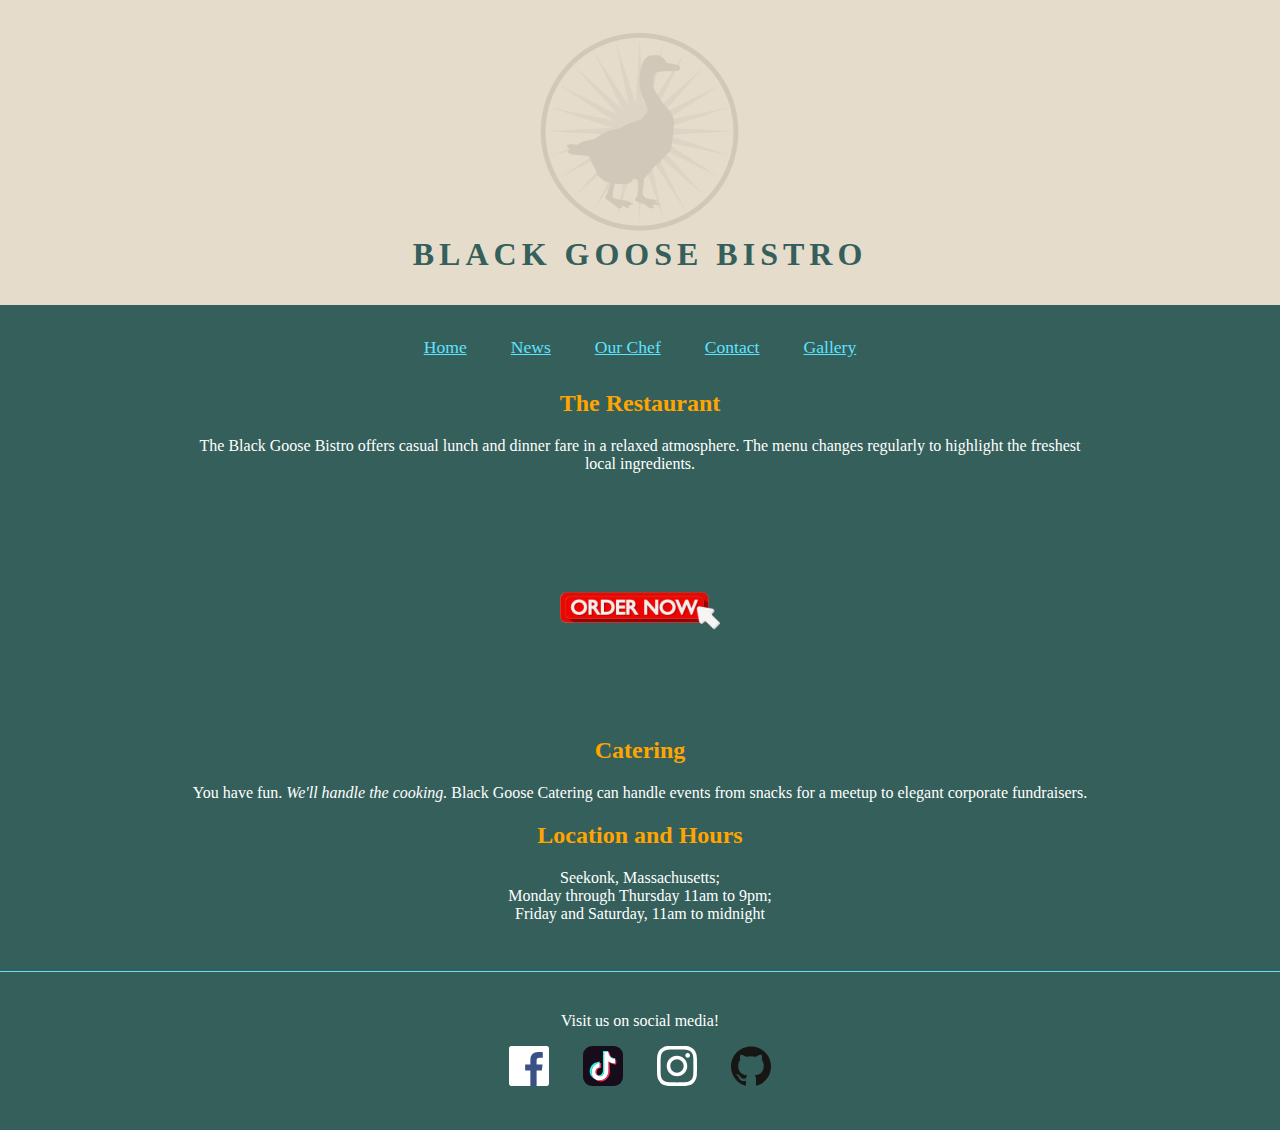
<file: Bistro/index.html>
<!DOCTYPE html>
<html lang="en">
<head>
<meta charset="UTF-8">
<title>Black Goose Bistro</title>

<style>
body {
  font-family: Georgia, serif;
  background-color: #355f5b;
  margin: 0;
  text-align: center;
  color: white;
}

header {
  background-color: #e6dccb;
  padding: 2em 0;
}

header h1 {
  margin: 0;
  color: #355f5b;
  letter-spacing: 5px;
}

nav {
  margin: 2em 0;
}

nav a {
  color: #5ee3ff;
  margin: 0 20px;
  text-decoration: underline;
  font-size: 1.1em;
}

h2 {
  color: orange;
}

section {
  width: 70%;
  margin: 0 auto;
}

footer {
  border-top: 1px solid #5ee3ff;
  margin-top: 3em;
  padding: 1.5em 0;
}

footer img {
  width: 40px;
  height: 40px;
}

ul {
  list-style-type: none;
  padding: 0;
}

li {
  display: inline;
  margin: 0 15px;
}
</style>
</head>

<body>

<header>
  <img src="images/blackgoose.png" alt="Black Goose Logo" width="200">
  <h1>BLACK GOOSE BISTRO</h1>
</header>

<nav>
  <a href="index.html">Home</a>
  <a href="bistronews.html">News</a>
  <a href="jenskitchen/index.html">Our Chef</a>
  <a href="contact.html">Contact</a>
  <a href="images2/gallery1.html">Gallery</a>
</nav>

<section>

<h2>The Restaurant</h2>
<p>
The Black Goose Bistro offers casual lunch and dinner fare in a relaxed atmosphere.
The menu changes regularly to highlight the freshest local ingredients.
</p>

<!-- ✅ ADDED ORDER BUTTON HERE -->
<div style="text-align: center; margin: 30px 0;">
  <a href="pizza.html">
    <img src="images/IMG_0811.png" alt="Order Now" width="200">
  </a>
</div>

<h2>Catering</h2>
<p>
You have fun. <em>We'll handle the cooking.</em>
Black Goose Catering can handle events from snacks for a meetup
to elegant corporate fundraisers.
</p>

<h2>Location and Hours</h2>
<p>
Seekonk, Massachusetts;<br>
Monday through Thursday 11am to 9pm;<br>
Friday and Saturday, 11am to midnight
</p>

</section>

<footer>
<p>Visit us on social media!</p>
<ul>
  <li><img src="svg/icons/facebook.svg" alt="Facebook"></li>
  <li><img src="svg/icons/tiktok.svg" alt="TikTok"></li>
  <li><img src="svg/icons/instagram.svg" alt="Instagram"></li>
  <li><img src="svg/icons/github-icon.svg" alt="GitHub"></li>
</ul>
</footer>

</body>
</html>
</file>
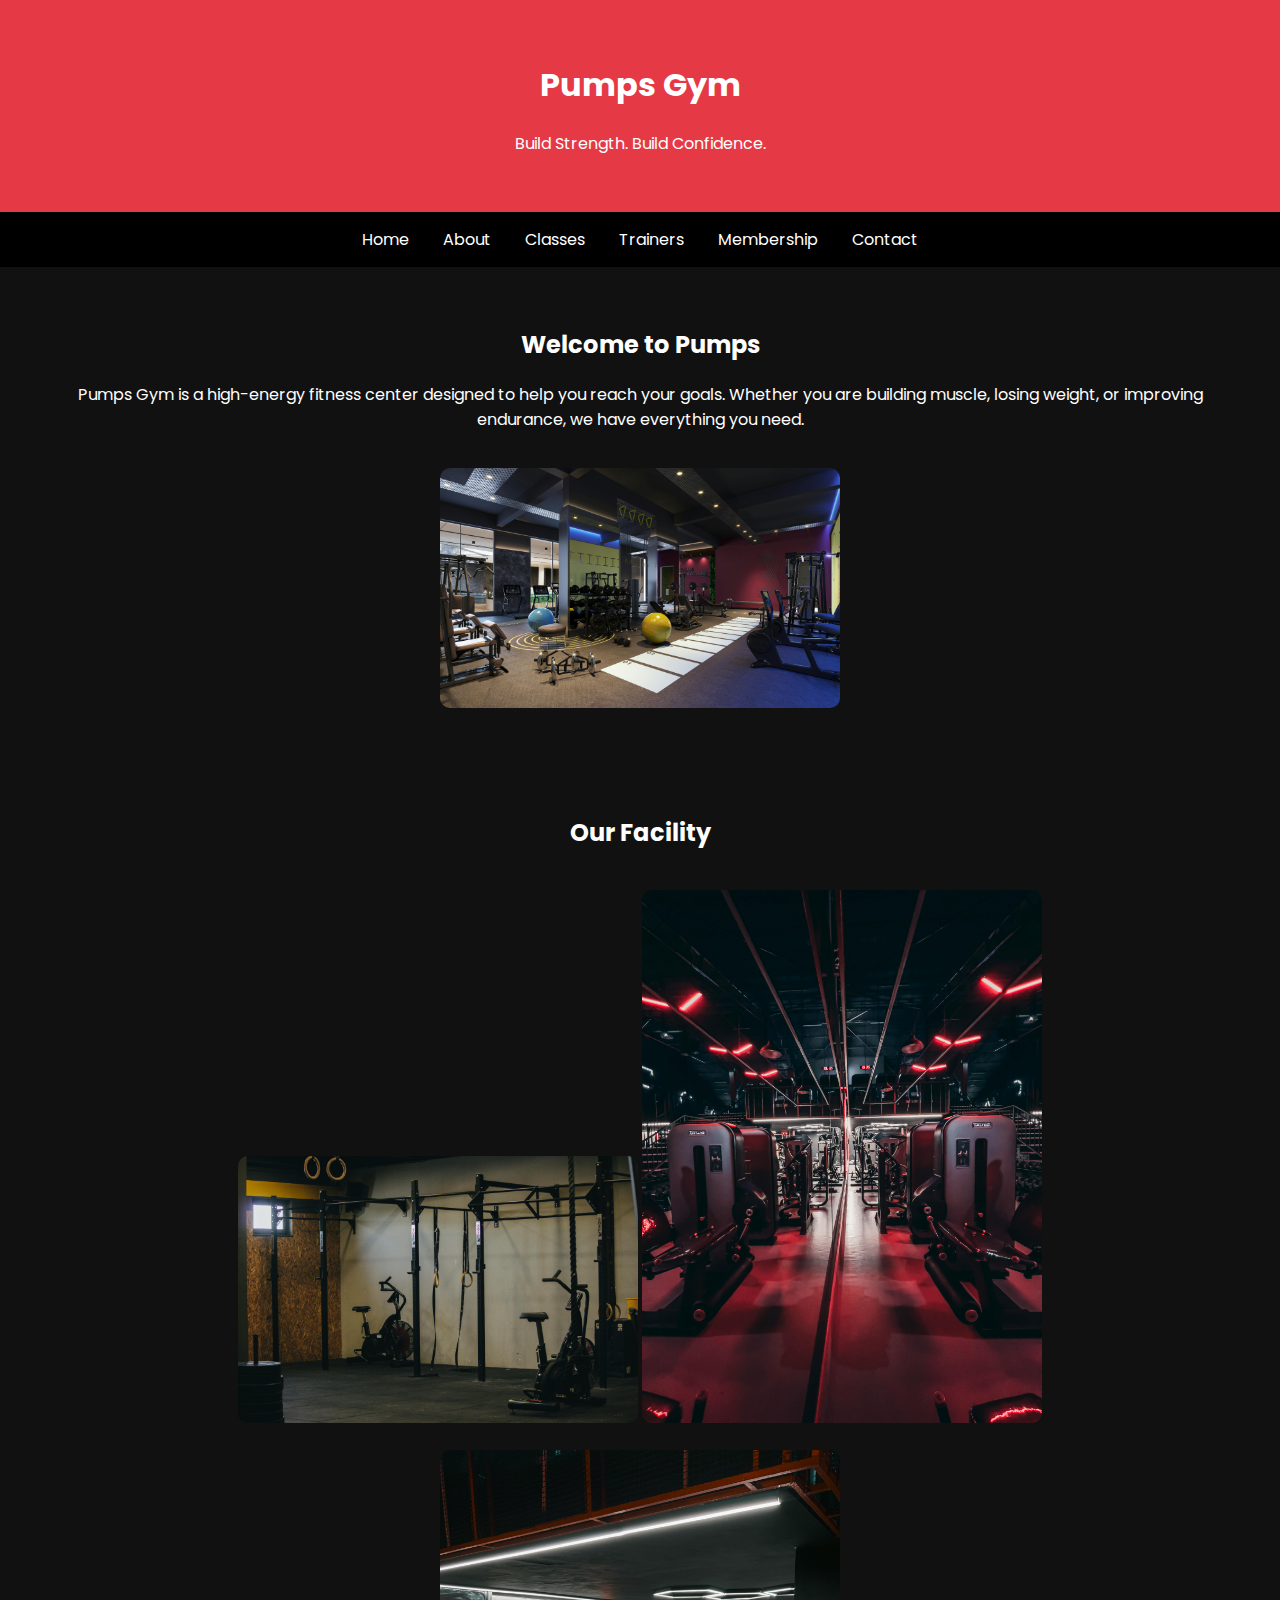
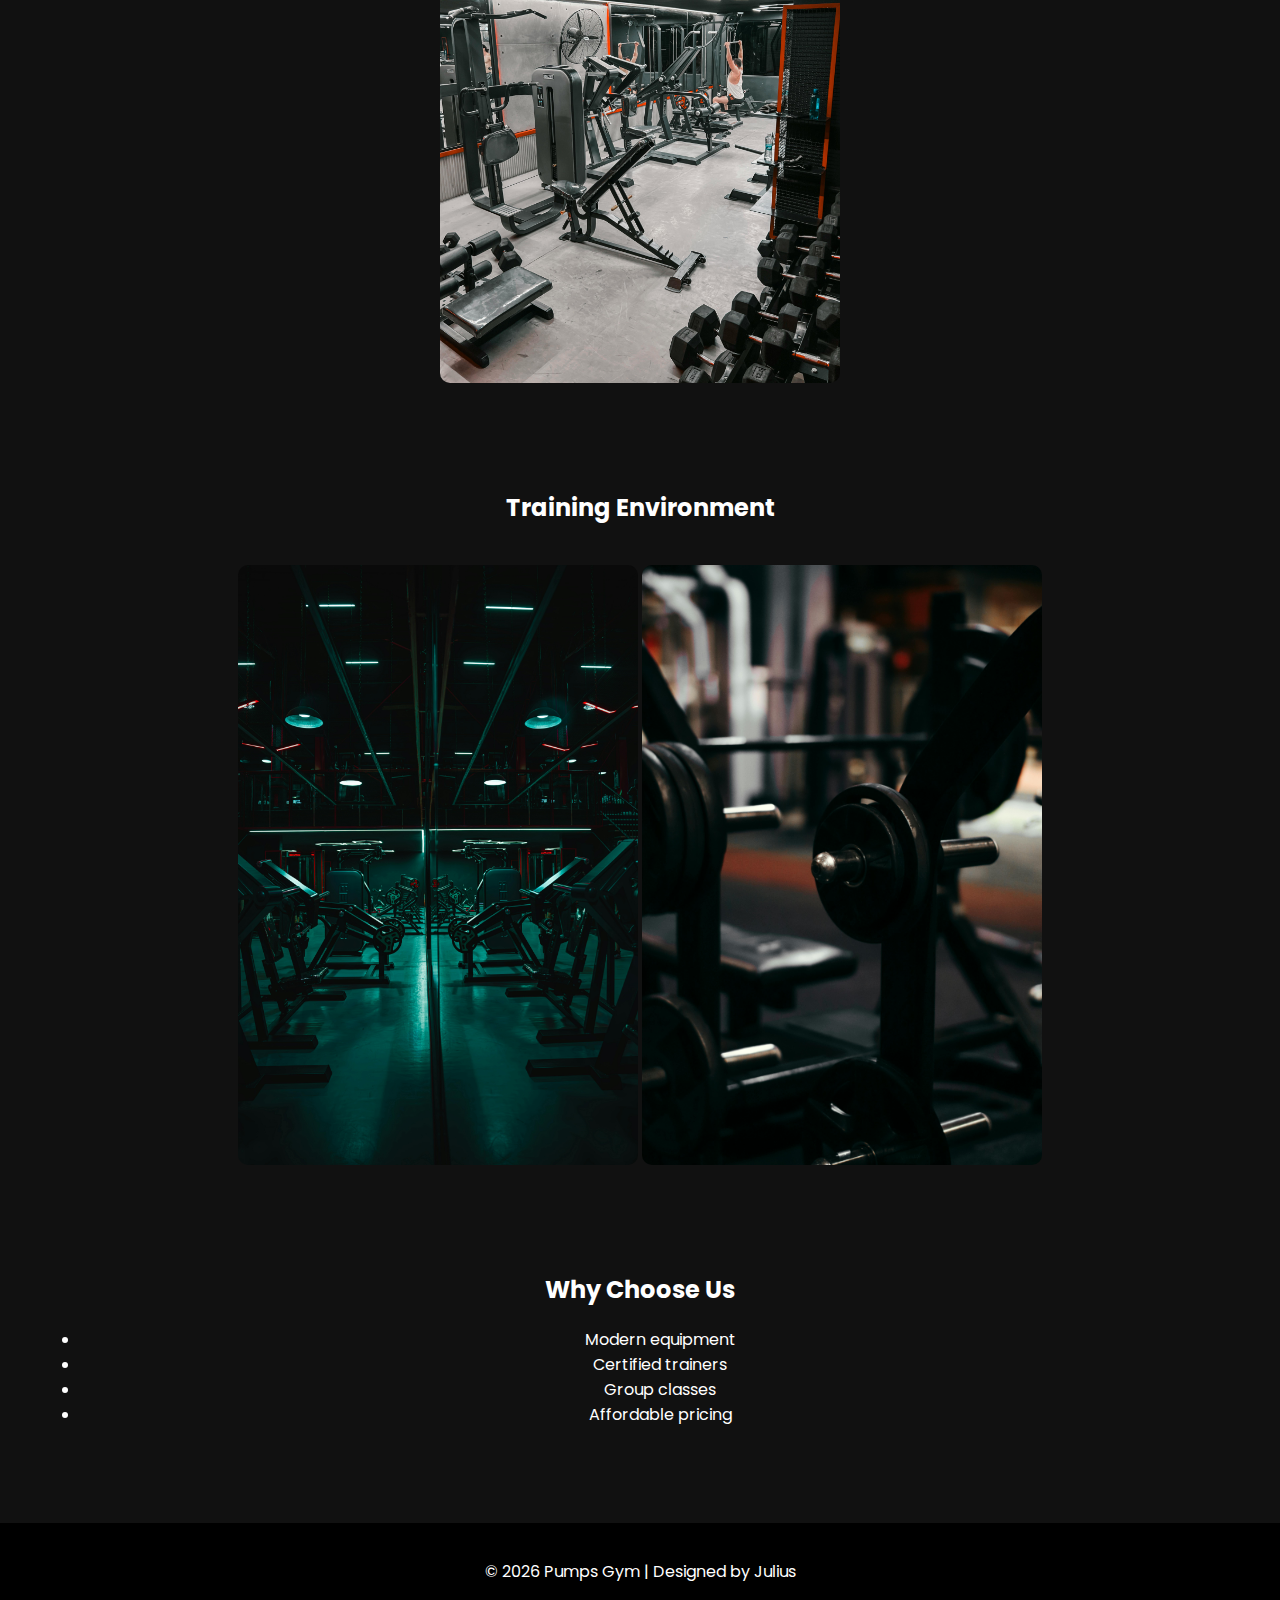
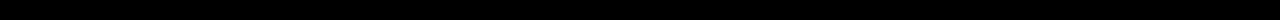
<file: pumps/index.html>
<!DOCTYPE html>
<html lang="en">
<head>
<meta charset="UTF-8">
<title>Pumps Gym</title>

<link href="https://fonts.googleapis.com/css2?family=Poppins:wght@300;600&display=swap" rel="stylesheet">
<link rel="stylesheet" href="styles.css">

</head>

<body>

<header>
<h1>Pumps Gym</h1>
<p>Build Strength. Build Confidence.</p>
</header>

<nav>
<a href="index.html">Home</a>
<a href="about.html">About</a>
<a href="classes.html">Classes</a>
<a href="trainers.html">Trainers</a>
<a href="membership.html">Membership</a>
<a href="contact.html">Contact</a>
</nav>

<section>
<h2>Welcome to Pumps</h2>
<p>Pumps Gym is a high-energy fitness center designed to help you reach your goals. Whether you are building muscle, losing weight, or improving endurance, we have everything you need.</p>

<img src="images/Gym1.jpg" alt="Gym equipment">
</section>

<section>
<h2>Our Facility</h2>

<img src="images/Gym2.jpg" alt="Gym interior">
<img src="images/Gym3.jpg" alt="Workout area">
<img src="images/Gym4.jpg" alt="Weights section">

</section>

<section>
<h2>Training Environment</h2>

<img src="images/Gym5.jpg" alt="Training space">
<img src="images/Gym6.jpg" alt="Fitness area">

</section>

<section>
<h2>Why Choose Us</h2>
<ul>
<li>Modern equipment</li>
<li>Certified trainers</li>
<li>Group classes</li>
<li>Affordable pricing</li>
</ul>
</section>

<footer>
<p>© 2026 Pumps Gym | Designed by Julius</p>
</footer>

</body>
</html>
</file>
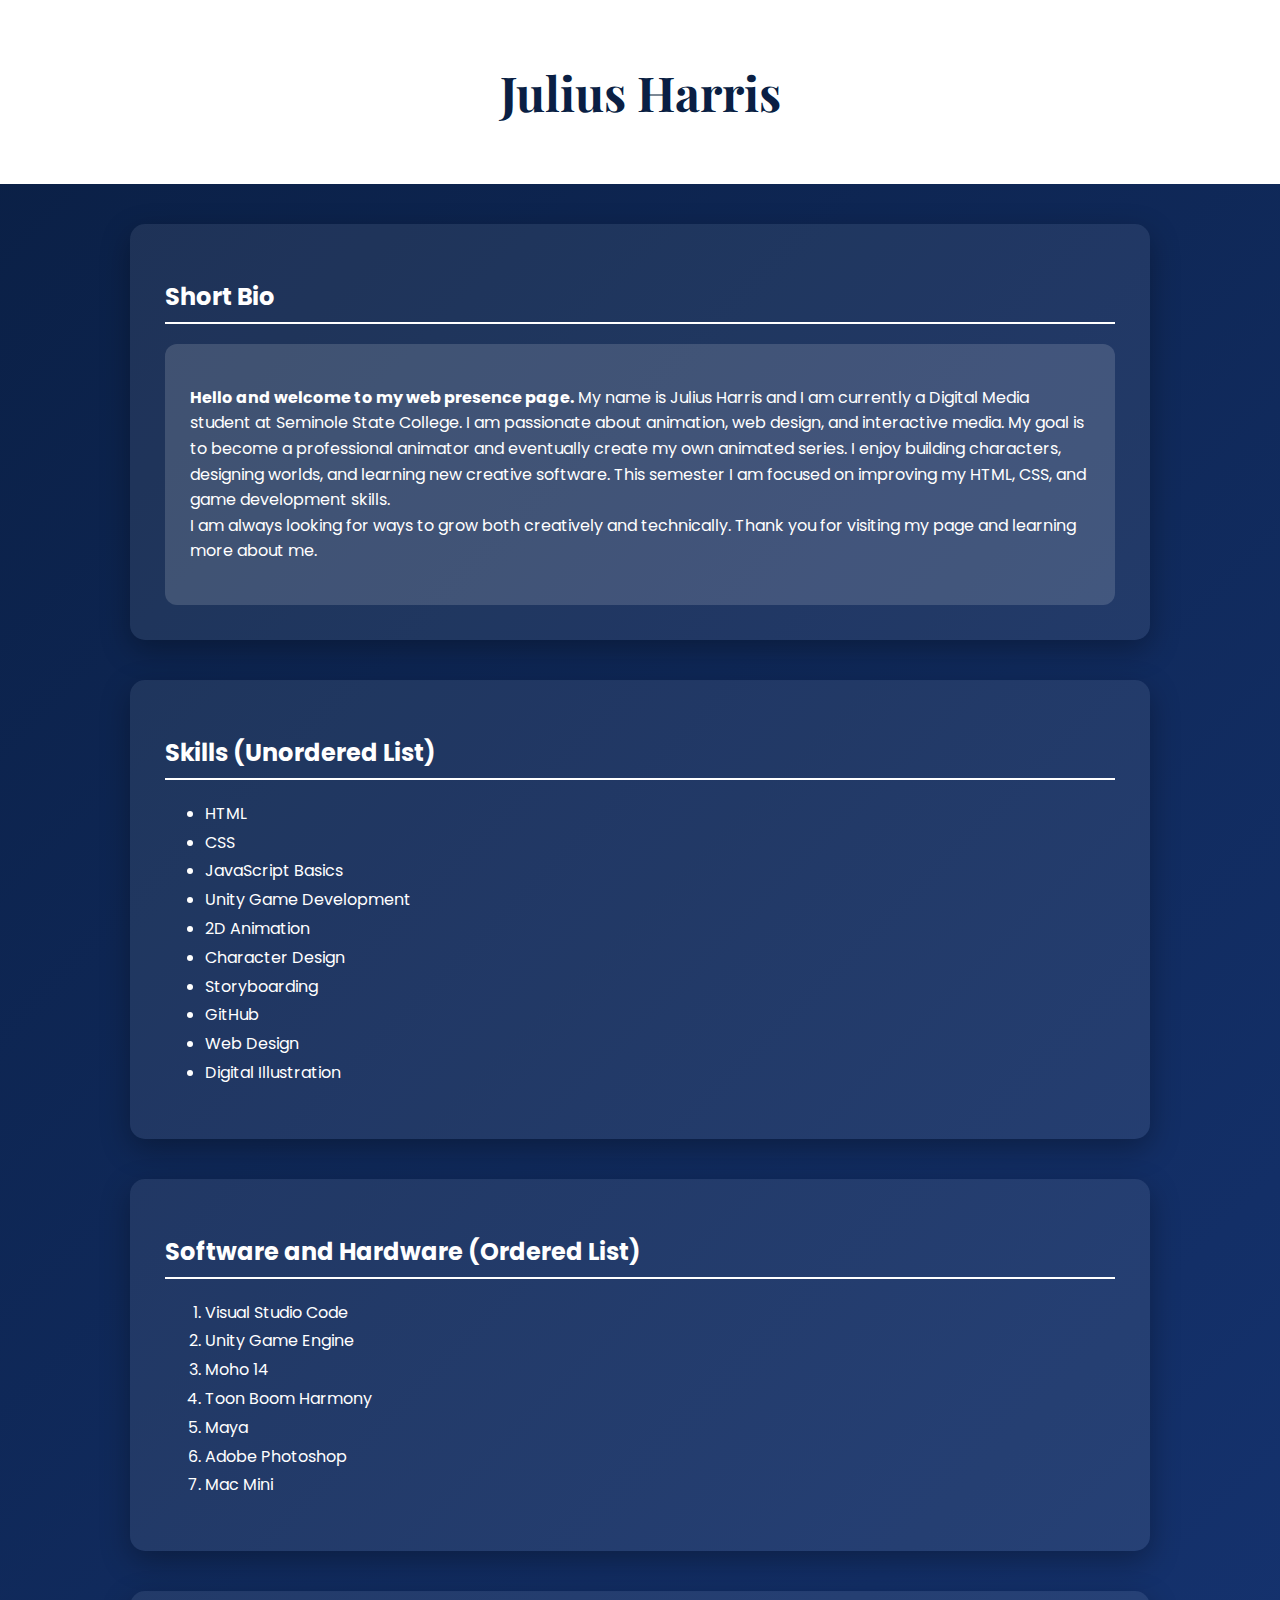
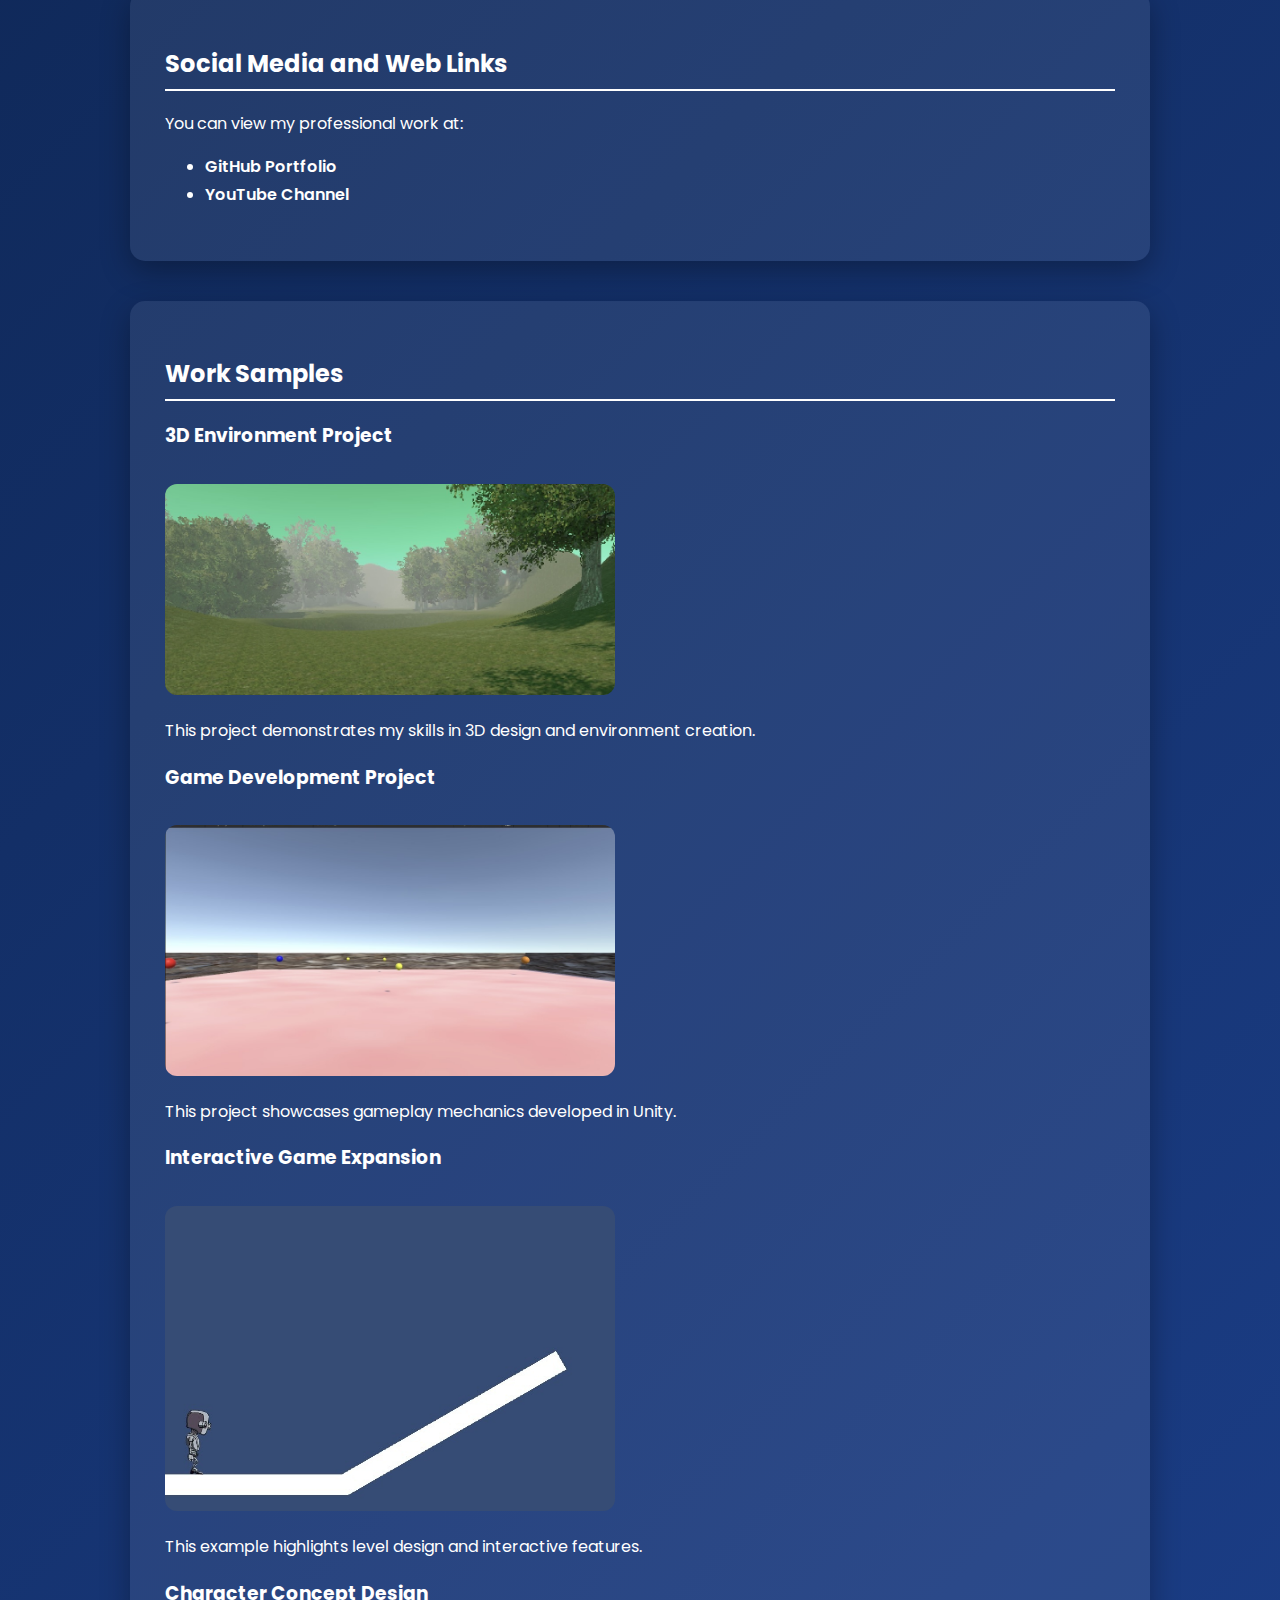
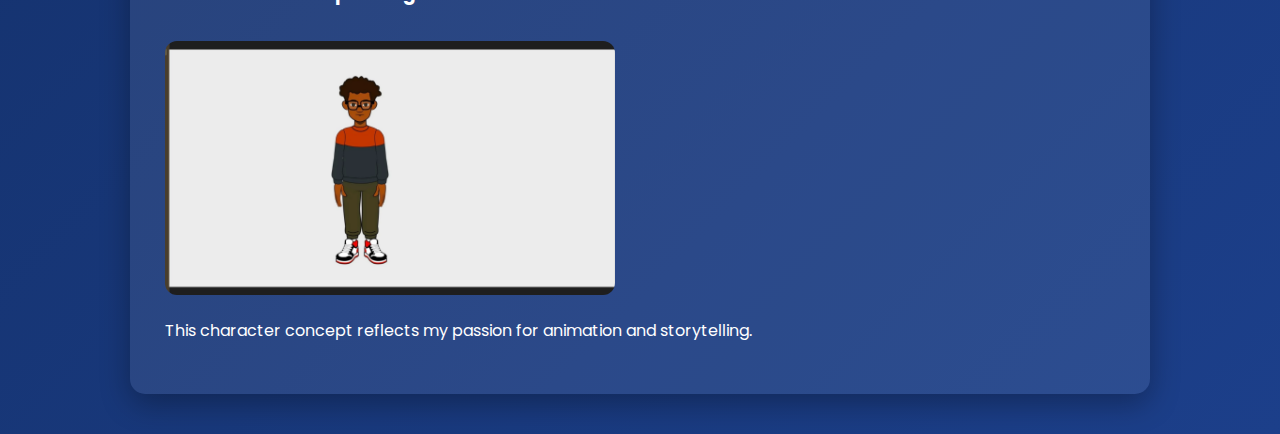
<file: resume/index.html>
<!DOCTYPE html>
<html lang="en">
<head>
<meta charset="UTF-8">
<title>Julius Harris Resume</title>

<link href="https://fonts.googleapis.com/css2?family=Poppins:wght@300;400;600&family=Playfair+Display:wght@600&display=swap" rel="stylesheet">

<style>

body {
    margin: 0;
    padding: 0;
    font-family: 'Poppins', sans-serif;
    background: linear-gradient(135deg, #0a1f44, #1c3f8a);
    color: white;
}

header {
    text-align: center;
    padding: 60px 20px;
    background: white;
    color: #0a1f44;
}

header h1 {
    font-family: 'Playfair Display', serif;
    font-size: 48px;
    margin: 0;
}

section {
    max-width: 950px;
    margin: 40px auto;
    padding: 35px;
    background: rgba(255,255,255,0.08);
    border-radius: 15px;
    box-shadow: 0 10px 30px rgba(0,0,0,0.3);
}

.bio-box {
    background: rgba(255,255,255,0.15);
    padding: 25px;
    border-radius: 12px;
}

h2 {
    border-bottom: 2px solid white;
    padding-bottom: 8px;
}

p {
    line-height: 1.6;
}

ul, ol {
    line-height: 1.8;
}

a {
    color: #ffffff;
    font-weight: 600;
    text-decoration: none;
}

a:hover {
    color: #cfd8ff;
}

img {
    width: 100%;
    max-width: 450px;
    border-radius: 12px;
    margin-top: 15px;
    transition: transform 0.3s ease;
}

img:hover {
    transform: scale(1.05);
}

</style>
</head>

<body>

<header>
<h1>Julius Harris</h1>
</header>

<section>
<h2>Short Bio</h2>

<div class="bio-box">
<p>
<strong>Hello and welcome to my web presence page.</strong> My name is Julius Harris and I am currently a Digital Media student at Seminole State College. I am passionate about animation, web design, and interactive media. My goal is to become a professional animator and eventually create my own animated series. I enjoy building characters, designing worlds, and learning new creative software. This semester I am focused on improving my HTML, CSS, and game development skills.<br>
I am always looking for ways to grow both creatively and technically. Thank you for visiting my page and learning more about me.
</p>
</div>
</section>

<section>
<h2>Skills (Unordered List)</h2>

<ul>
<li>HTML</li>
<li>CSS</li>
<li>JavaScript Basics</li>
<li>Unity Game Development</li>
<li>2D Animation</li>
<li>Character Design</li>
<li>Storyboarding</li>
<li>GitHub</li>
<li>Web Design</li>
<li>Digital Illustration</li>
</ul>

</section>

<section>
<h2>Software and Hardware (Ordered List)</h2>

<ol>
<li>Visual Studio Code</li>
<li>Unity Game Engine</li>
<li>Moho 14</li>
<li>Toon Boom Harmony</li>
<li>Maya</li>
<li>Adobe Photoshop</li>
<li>Mac Mini</li>
</ol>

</section>

<section>
<h2>Social Media and Web Links</h2>

<p>You can view my professional work at:</p>

<ul>
<li>
<a href="https://github.com/juliusharr" target="_blank">
GitHub Portfolio
</a>
</li>

<li>
<a href="https://www.youtube.com/@HappyArtAnimation" target="_blank">
YouTube Channel
</a>
</li>
</ul>

</section>

<section>
<h2>Work Samples</h2>

<h3>3D Environment Project</h3>
<img src="images/3dnv.jpg" alt="3D environment project">
<p>This project demonstrates my skills in 3D design and environment creation.</p>

<h3>Game Development Project</h3>
<img src="images/game.jpg" alt="Game project screenshot">
<p>This project showcases gameplay mechanics developed in Unity.</p>

<h3>Interactive Game Expansion</h3>
<img src="images/game2.jpg" alt="Game expansion screenshot">
<p>This example highlights level design and interactive features.</p>

<h3>Character Concept Design</h3>
<img src="images/shiloh.jpg" alt="Character concept art">
<p>This character concept reflects my passion for animation and storytelling.</p>

</section>

</body>
</html>
</file>
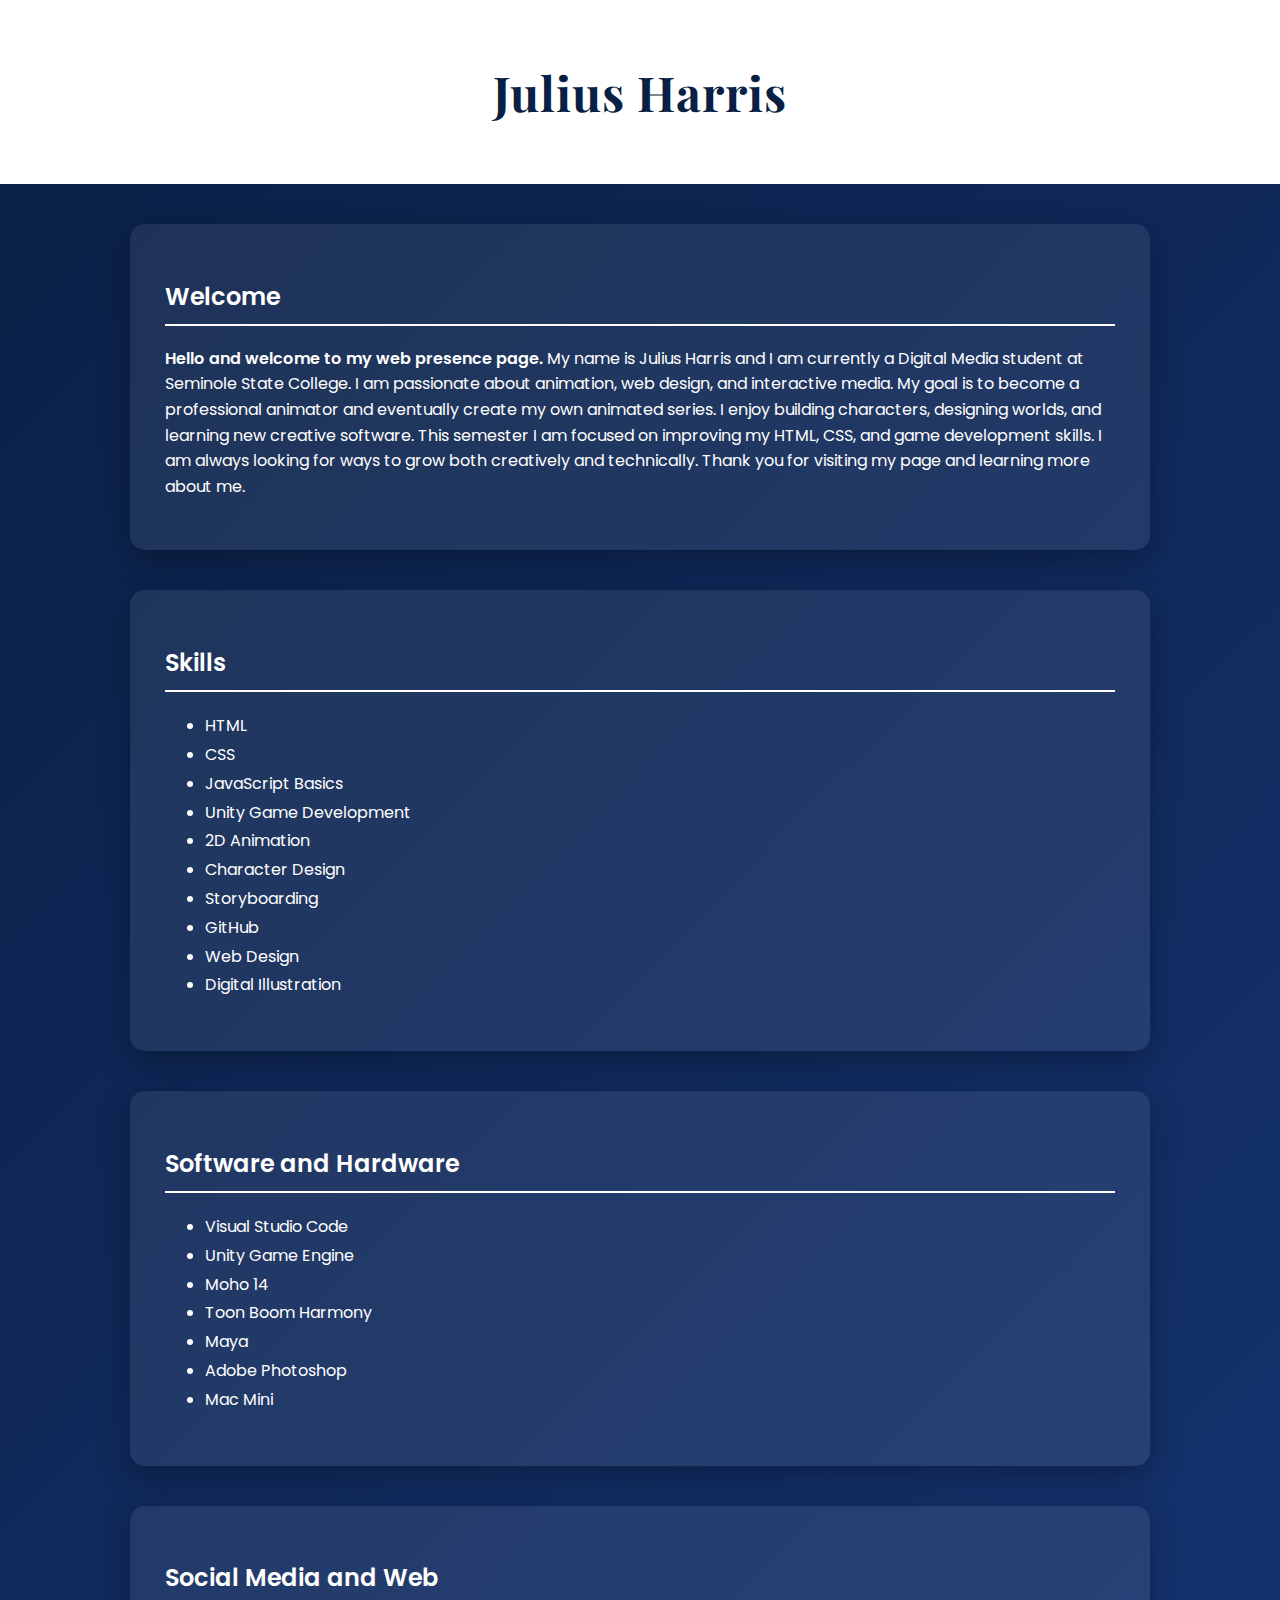
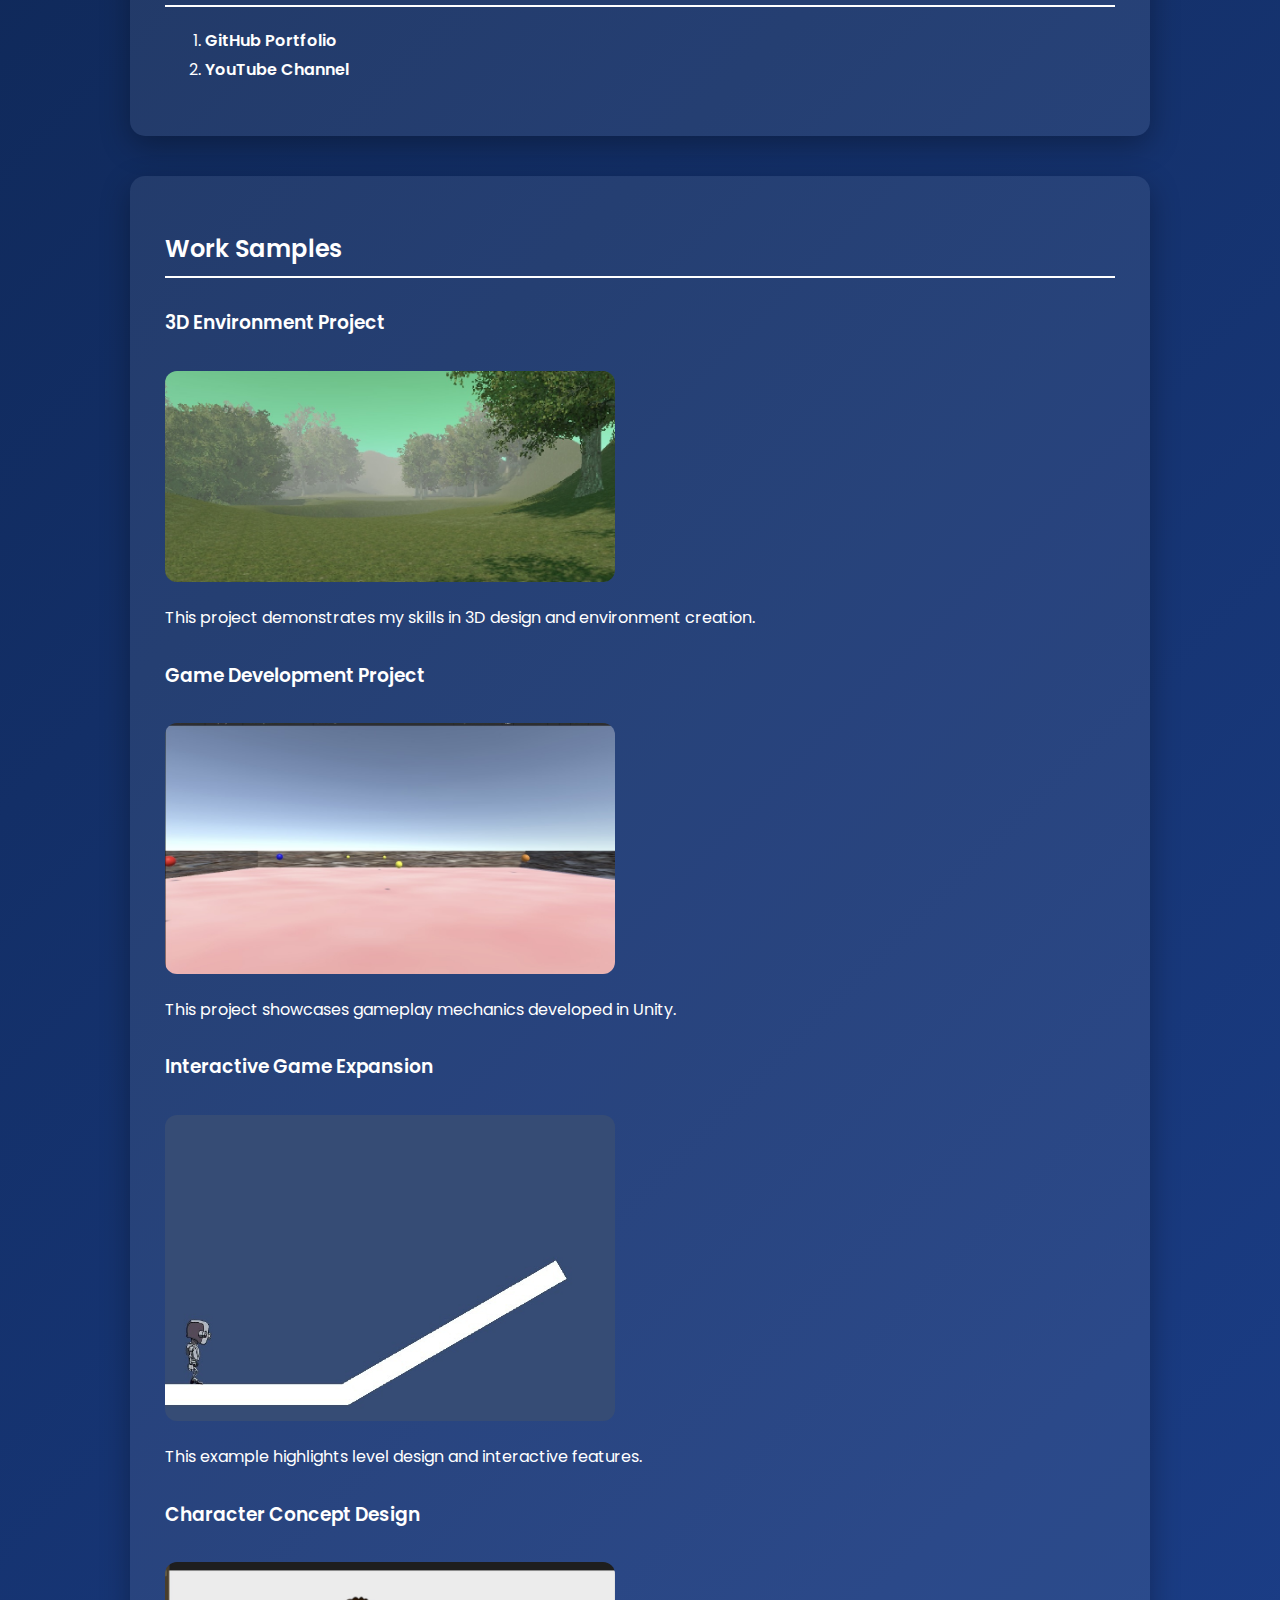
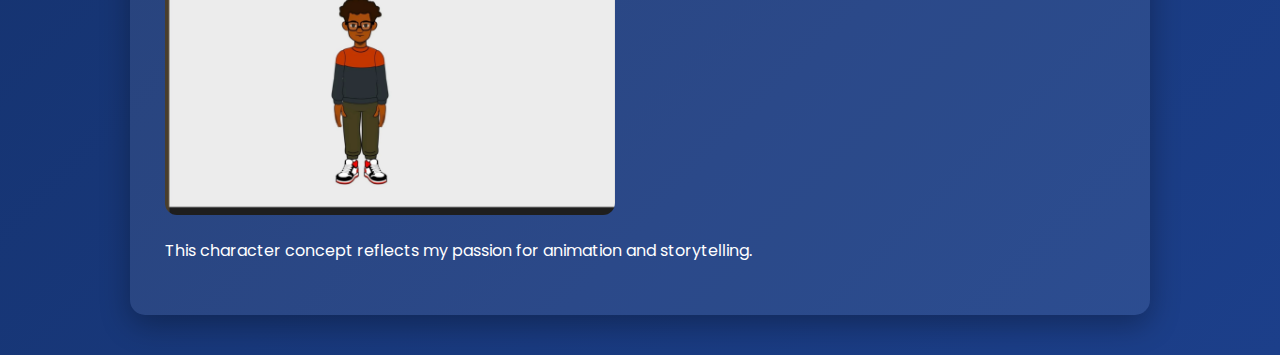
<file: resume/resume/index.html>
<!DOCTYPE html>
<html lang="en">
<head>
<meta charset="UTF-8">
<title>Julius Harris Resume</title>

<link href="https://fonts.googleapis.com/css2?family=Poppins:wght@300;400;600&family=Playfair+Display:wght@600&display=swap" rel="stylesheet">

<style>

body {
    margin: 0;
    padding: 0;
    font-family: 'Poppins', sans-serif;
    background: linear-gradient(135deg, #0a1f44, #1c3f8a);
    color: white;
}

header {
    text-align: center;
    padding: 60px 20px;
    background: white;
    color: #0a1f44;
}

header h1 {
    font-family: 'Playfair Display', serif;
    font-size: 48px;
    margin: 0;
    letter-spacing: 1px;
}

section {
    max-width: 950px;
    margin: 40px auto;
    padding: 35px;
    background: rgba(255,255,255,0.08);
    border-radius: 15px;
    box-shadow: 0 10px 30px rgba(0,0,0,0.3);
}

h2 {
    font-weight: 600;
    border-bottom: 2px solid white;
    padding-bottom: 10px;
}

h3 {
    font-weight: 600;
    margin-top: 30px;
}

p {
    line-height: 1.6;
}

a {
    color: #ffffff;
    font-weight: 600;
    text-decoration: none;
}

a:hover {
    color: #cfd8ff;
}

ul, ol {
    line-height: 1.8;
}

img {
    width: 100%;
    max-width: 450px;
    border-radius: 12px;
    margin-top: 15px;
    transition: transform 0.3s ease;
}

img:hover {
    transform: scale(1.05);
}

strong {
    font-weight: 600;
}

</style>
</head>

<body>

<header>
<h1>Julius Harris</h1>
</header>

<section>
<h2>Welcome</h2>

<p>
<strong>Hello and welcome to my web presence page.</strong> My name is Julius Harris and I am currently a Digital Media student at Seminole State College. I am passionate about animation, web design, and interactive media. My goal is to become a professional animator and eventually create my own animated series. I enjoy building characters, designing worlds, and learning new creative software. This semester I am focused on improving my HTML, CSS, and game development skills. I am always looking for ways to grow both creatively and technically. Thank you for visiting my page and learning more about me.
</p>
</section>

<section>
<h2>Skills</h2>
<ul>
<li>HTML</li>
<li>CSS</li>
<li>JavaScript Basics</li>
<li>Unity Game Development</li>
<li>2D Animation</li>
<li>Character Design</li>
<li>Storyboarding</li>
<li>GitHub</li>
<li>Web Design</li>
<li>Digital Illustration</li>
</ul>
</section>

<section>
<h2>Software and Hardware</h2>
<ul>
<li>Visual Studio Code</li>
<li>Unity Game Engine</li>
<li>Moho 14</li>
<li>Toon Boom Harmony</li>
<li>Maya</li>
<li>Adobe Photoshop</li>
<li>Mac Mini</li>
</ul>
</section>

<section>
<h2>Social Media and Web</h2>
<ol>
<li>
<a href="https://github.com/juliusharr" target="_blank">
GitHub Portfolio
</a>
</li>
<li>
<a href="https://www.youtube.com/@HappyArtAnimation" target="_blank">
YouTube Channel
</a>
</li>
</ol>
</section>

<section>
<h2>Work Samples</h2>

<h3>3D Environment Project</h3>
<img src="../images/3dnv.jpg" alt="3D environment project">
<p>This project demonstrates my skills in 3D design and environment creation.</p>

<h3>Game Development Project</h3>
<img src="../images/game.jpg" alt="Game project screenshot">
<p>This project showcases gameplay mechanics developed in Unity.</p>

<h3>Interactive Game Expansion</h3>
<img src="../images/game2.jpg" alt="Game expansion screenshot">
<p>This example highlights level design and interactive features.</p>

<h3>Character Concept Design</h3>
<img src="../images/shiloh.jpg" alt="Character concept art">
<p>This character concept reflects my passion for animation and storytelling.</p>

</section>

</body>
</html>
</file>
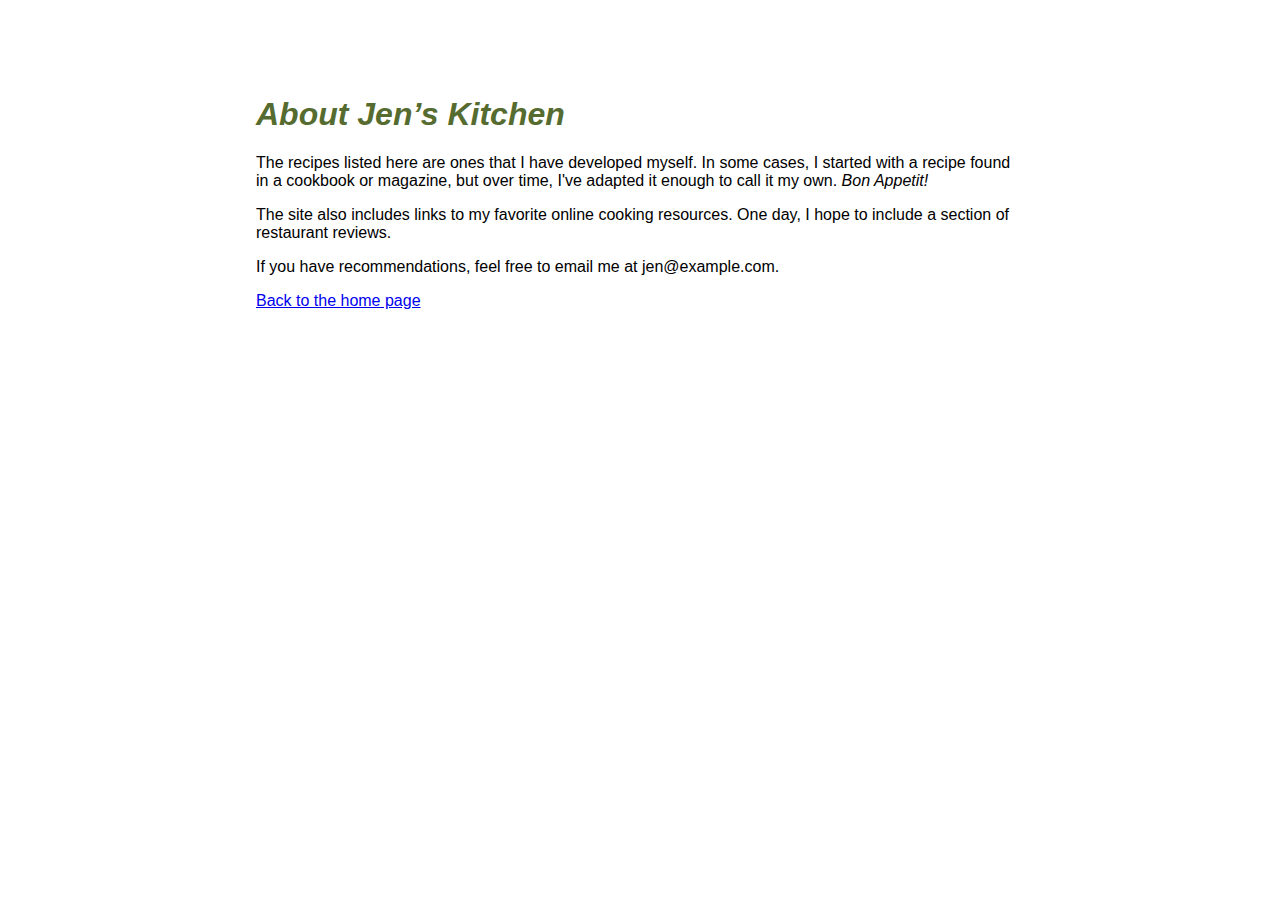
<file: about.html>
<!DOCTYPE html>
<html lang="en">
<head>
<meta charset="utf-8">
<title>About Jen's Kitchen</title>
<style>
body {
	margin: 6em 20%;
	font-family: sans-serif;
}
h1 {
	font: italic bold 2rem Futura, sans-serif; 
	color: darkolivegreen;
}

</style>

</head>
<body>

<h1>About Jen&rsquo;s Kitchen </h1>

<p>The recipes listed here are ones that I have developed myself. In some cases, I started with a recipe found in a cookbook or magazine, but over time, I've adapted it enough to call it my own. <i>Bon Appetit!</i></p>

<p>The site also includes links to my favorite online cooking resources. One day, I hope to include a section of restaurant reviews.</p>

<p>If you have recommendations, feel free to email me at jen@example.com.</p>

<p><a href="index.html">Back to the home page</a></p>

</body>
</html>
</file>
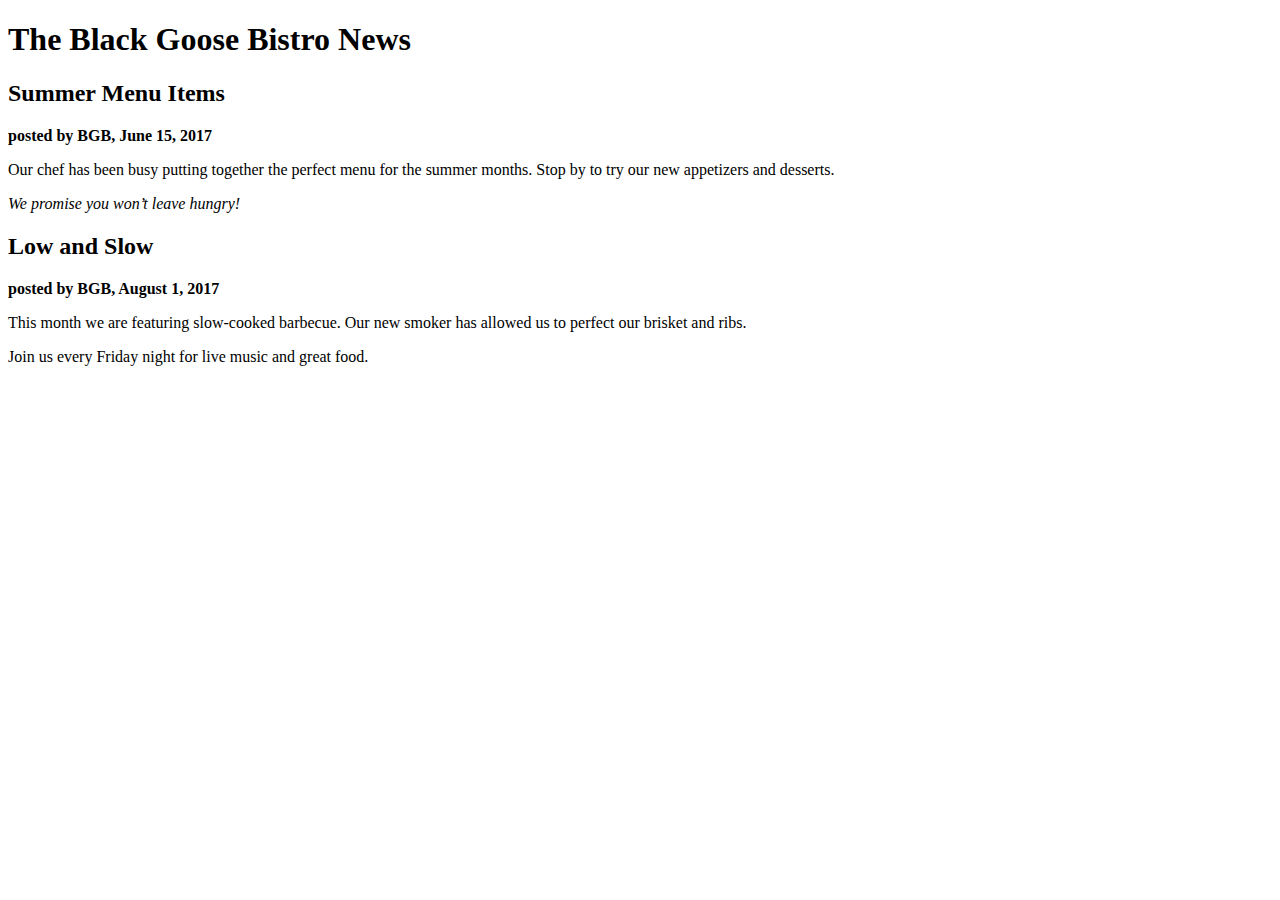
<file: bgnews.html>
<!DOCTYPE html>
<html lang="en">
<head>
  <meta charset="UTF-8">
  <title>The Black Goose Bistro News</title>
</head>

<body>

  <h1>The Black Goose Bistro News</h1>

  <article>
    <h2>Summer Menu Items</h2>
    <p><strong>posted by BGB, June 15, 2017</strong></p>

    <p>
      Our chef has been busy putting together the perfect menu for the summer months.
      Stop by to try our new appetizers and desserts.
    </p>

    <p>
      <em>We promise you won’t leave hungry!</em>
    </p>
  </article>

  <article>
    <h2>Low and Slow</h2>
    <p><strong>posted by BGB, August 1, 2017</strong></p>

    <p>
      This month we are featuring slow-cooked barbecue.
      Our new smoker has allowed us to perfect our brisket and ribs.
    </p>

    <p>
      Join us every Friday night for live music and great food.
    </p>
  </article>

</body>
</html>
</file>
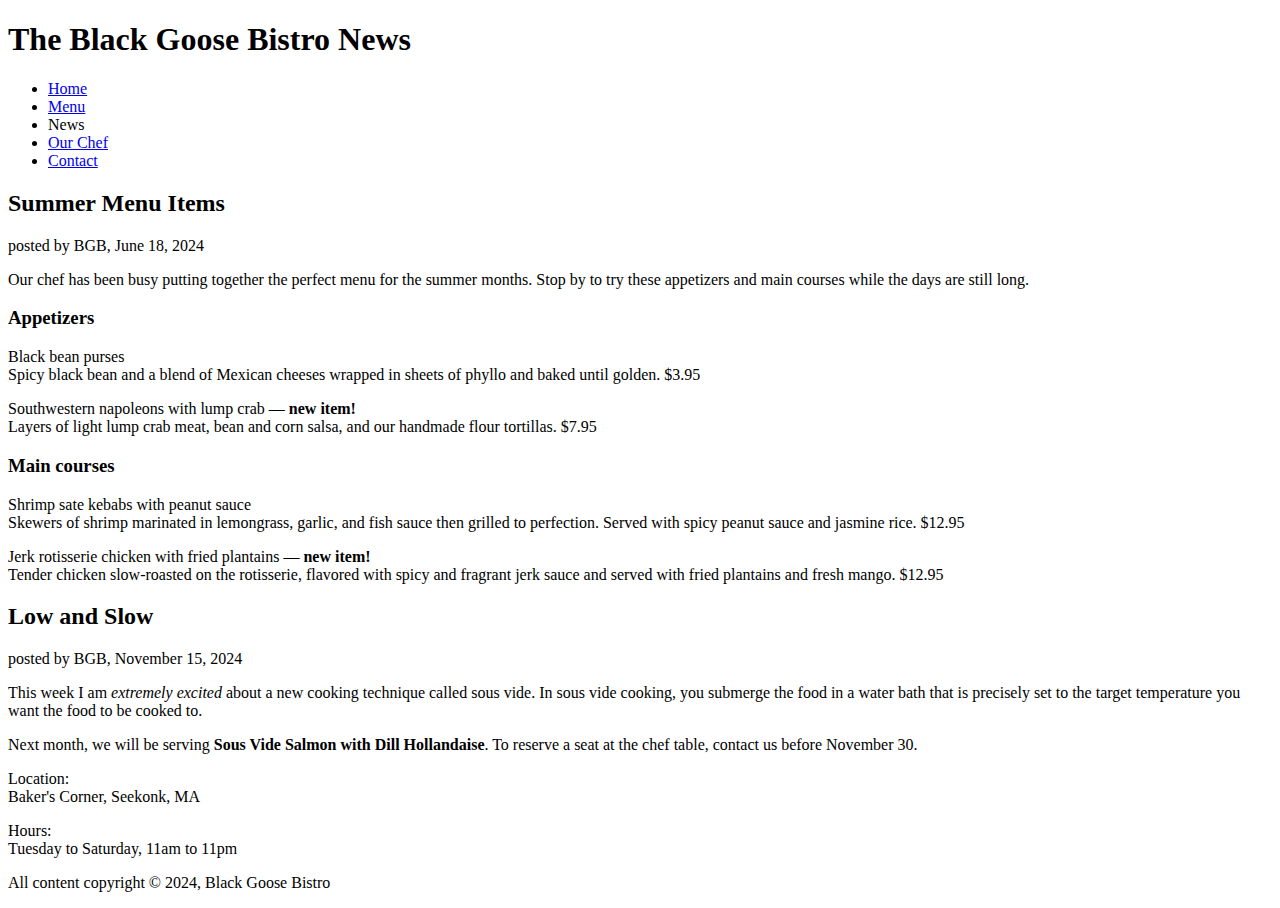
<file: bistronews.html>
<!DOCTYPE html>
<html lang="en">
<head>
<meta charset="UTF-8">
<title>The Black Goose Bistro News</title>
</head>

<body>

<h1>The Black Goose Bistro News</h1>

<ul>
<li><a href="index.html">Home</a></li>
<li><a href="jenskitchen/recipes/tapenade.html">Menu</a></li>
<li>News</li>
<li><a href="jenskitchen/jenshome.html">Our Chef</a></li>
<li><a href="contact.html">Contact</a></li>
</ul>

<h2>Summer Menu Items</h2>

<p>posted by BGB, June 18, 2024</p>

<p>
Our chef has been busy putting together the perfect menu for the summer months.
Stop by to try these appetizers and main courses while the days are still long.
</p>

<h3>Appetizers</h3>

<p>
Black bean purses<br>
Spicy black bean and a blend of Mexican cheeses wrapped in sheets of phyllo and baked until golden. $3.95
</p>

<p>
Southwestern napoleons with lump crab — <strong>new item!</strong><br>
Layers of light lump crab meat, bean and corn salsa, and our handmade flour tortillas. $7.95
</p>

<h3>Main courses</h3>

<p>
Shrimp sate kebabs with peanut sauce<br>
Skewers of shrimp marinated in lemongrass, garlic, and fish sauce then grilled to perfection. Served with spicy peanut sauce and jasmine rice. $12.95
</p>

<p>
Jerk rotisserie chicken with fried plantains — <strong>new item!</strong><br>
Tender chicken slow-roasted on the rotisserie, flavored with spicy and fragrant jerk sauce and served with fried plantains and fresh mango. $12.95
</p>

<h2>Low and Slow</h2>

<p>posted by BGB, November 15, 2024</p>

<p>
This week I am <em>extremely excited</em> about a new cooking technique called sous vide.
In sous vide cooking, you submerge the food in a water bath that is precisely set to the target temperature you want the food to be cooked to.
</p>

<p>
Next month, we will be serving <strong>Sous Vide Salmon with Dill Hollandaise</strong>.
To reserve a seat at the chef table, contact us before November 30.
</p>

<p>
Location:<br>
Baker's Corner, Seekonk, MA
</p>

<p>
Hours:<br>
Tuesday to Saturday, 11am to 11pm
</p>

<p>
All content copyright © 2024, Black Goose Bistro
</p>

</body>
</html>
</file>
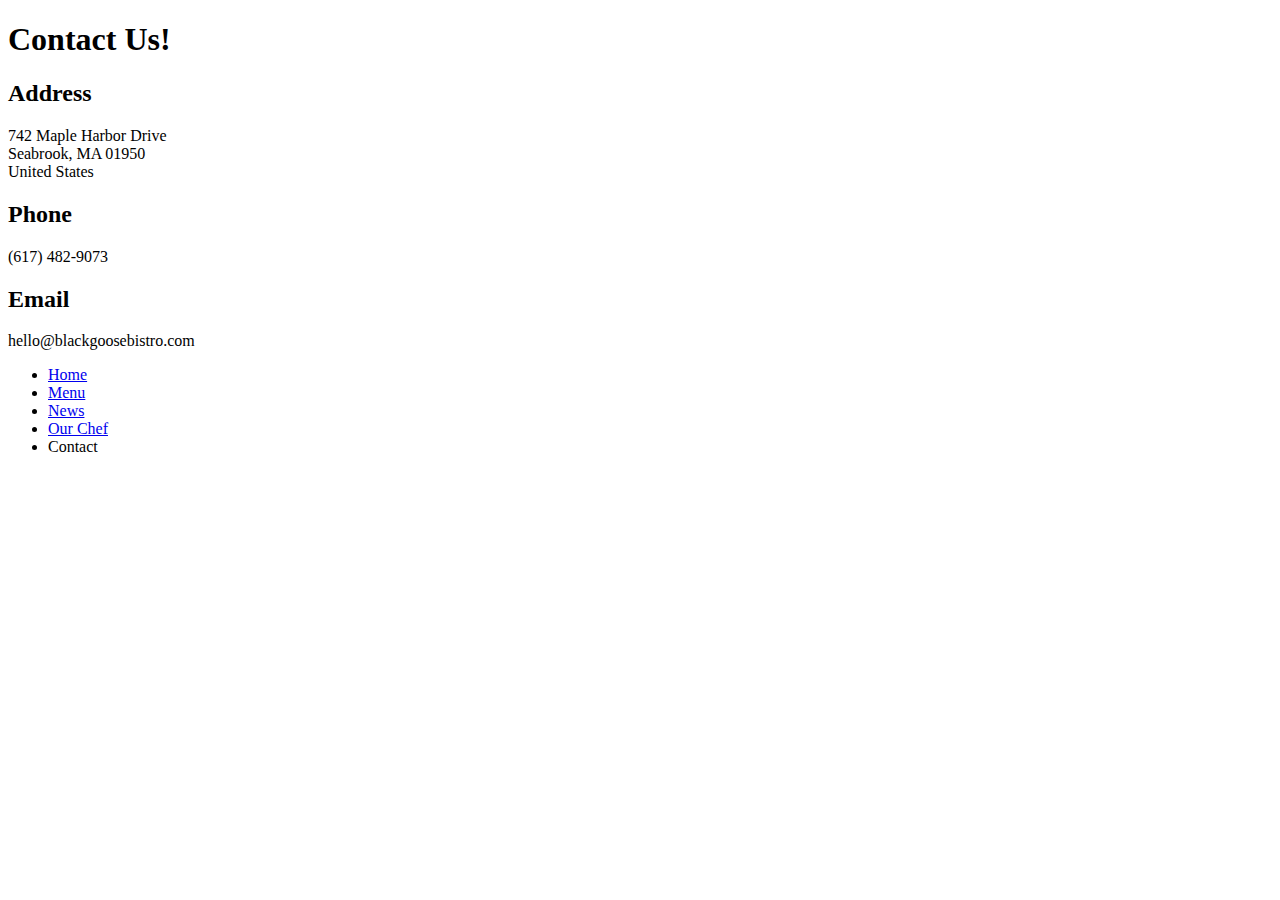
<file: contact.html>
<!DOCTYPE html>
<html lang="en">
<head>
<meta charset="UTF-8">
<title>Contact Black Goose</title>
</head>

<body>

<h1>Contact Us!</h1>

<h2>Address</h2>
<p>
742 Maple Harbor Drive<br>
Seabrook, MA 01950<br>
United States
</p>

<h2>Phone</h2>
<p>(617) 482-9073</p>

<h2>Email</h2>
<p>hello@blackgoosebistro.com</p>

<ul>
<li><a href="index.html">Home</a></li>
<li><a href="jenskitchen/recipes/tapenade.html">Menu</a></li>
<li><a href="bistronews.html">News</a></li>
<li><a href="jenskitchen/jenshome.html">Our Chef</a></li>
<li>Contact</li>
</ul>

</body>
</html>
</file>
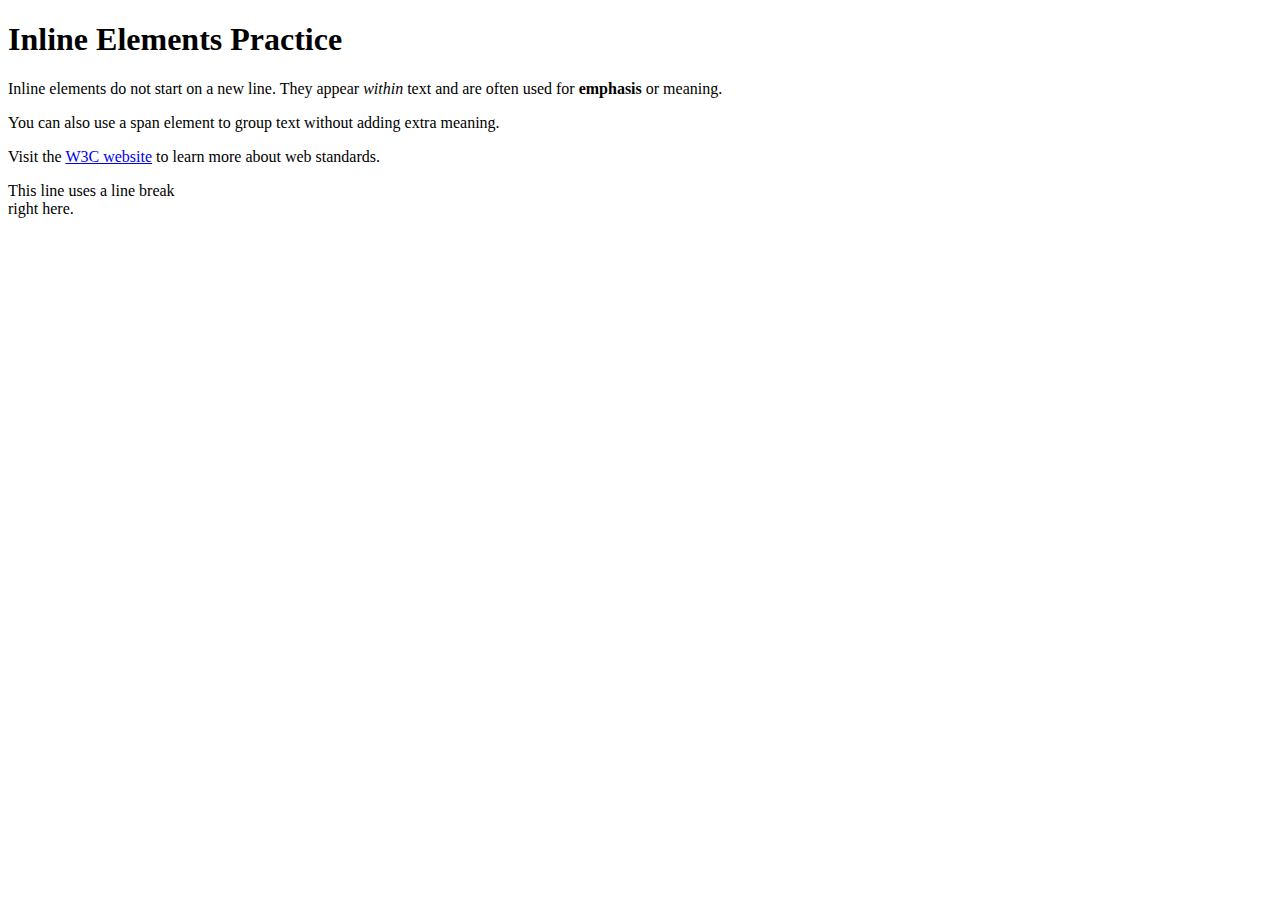
<file: inline.html>
<!DOCTYPE html>
<html lang="en">
<head>
  <meta charset="UTF-8">
  <title>Inline Elements</title>
</head>

<body>

  <h1>Inline Elements Practice</h1>

  <p>
    Inline elements do not start on a new line.
    They appear <em>within</em> text and are often used for
    <strong>emphasis</strong> or meaning.
  </p>

  <p>
    You can also use a <span>span element</span> to group text
    without adding extra meaning.
  </p>

  <p>
    Visit the
    <a href="https://www.w3.org">W3C website</a>
    to learn more about web standards.
  </p>

  <p>
    This line uses a line break<br>
    right here.
  </p>

</body>
</html>
</file>
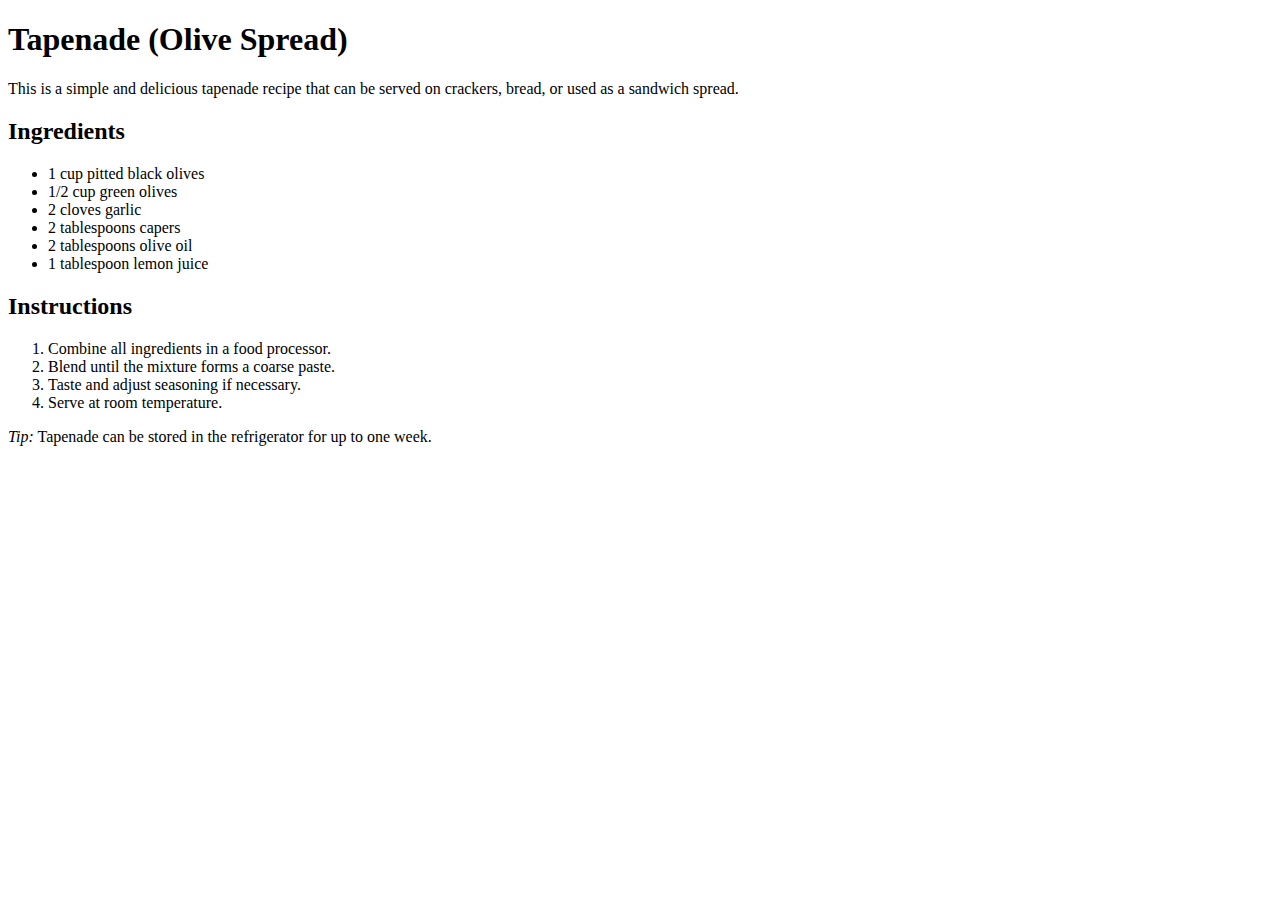
<file: tapenade.html>
<!DOCTYPE html>
<html lang="en">
<head>
  <meta charset="UTF-8">
  <title>Tapenade Recipe</title>
</head>

<body>

  <h1>Tapenade (Olive Spread)</h1>

  <p>
    This is a simple and delicious tapenade recipe that can be served on crackers,
    bread, or used as a sandwich spread.
  </p>

  <h2>Ingredients</h2>

  <ul>
    <li>1 cup pitted black olives</li>
    <li>1/2 cup green olives</li>
    <li>2 cloves garlic</li>
    <li>2 tablespoons capers</li>
    <li>2 tablespoons olive oil</li>
    <li>1 tablespoon lemon juice</li>
  </ul>

  <h2>Instructions</h2>

  <ol>
    <li>Combine all ingredients in a food processor.</li>
    <li>Blend until the mixture forms a coarse paste.</li>
    <li>Taste and adjust seasoning if necessary.</li>
    <li>Serve at room temperature.</li>
  </ol>

  <p>
    <em>Tip:</em> Tapenade can be stored in the refrigerator for up to one week.
  </p>

</body>
</html>
</file>
<file: pumps/styles.css>
body {
  margin: 0;
  font-family: 'Poppins', sans-serif;
  background: #111;
  color: white;
  text-align: center;
}

header {
  background: #e63946;
  padding: 40px;
}

nav {
  background: black;
  padding: 15px;
}

nav a {
  color: white;
  margin: 0 15px;
  text-decoration: none;
}

nav a:hover {
  color: #e63946;
}

section {
  padding: 40px;
}

img {
  width: 80%;
  max-width: 400px;
  margin-top: 20px;
  border-radius: 10px;
}

footer {
  margin-top: 40px;
  padding: 20px;
  background: black;
}
</file>
